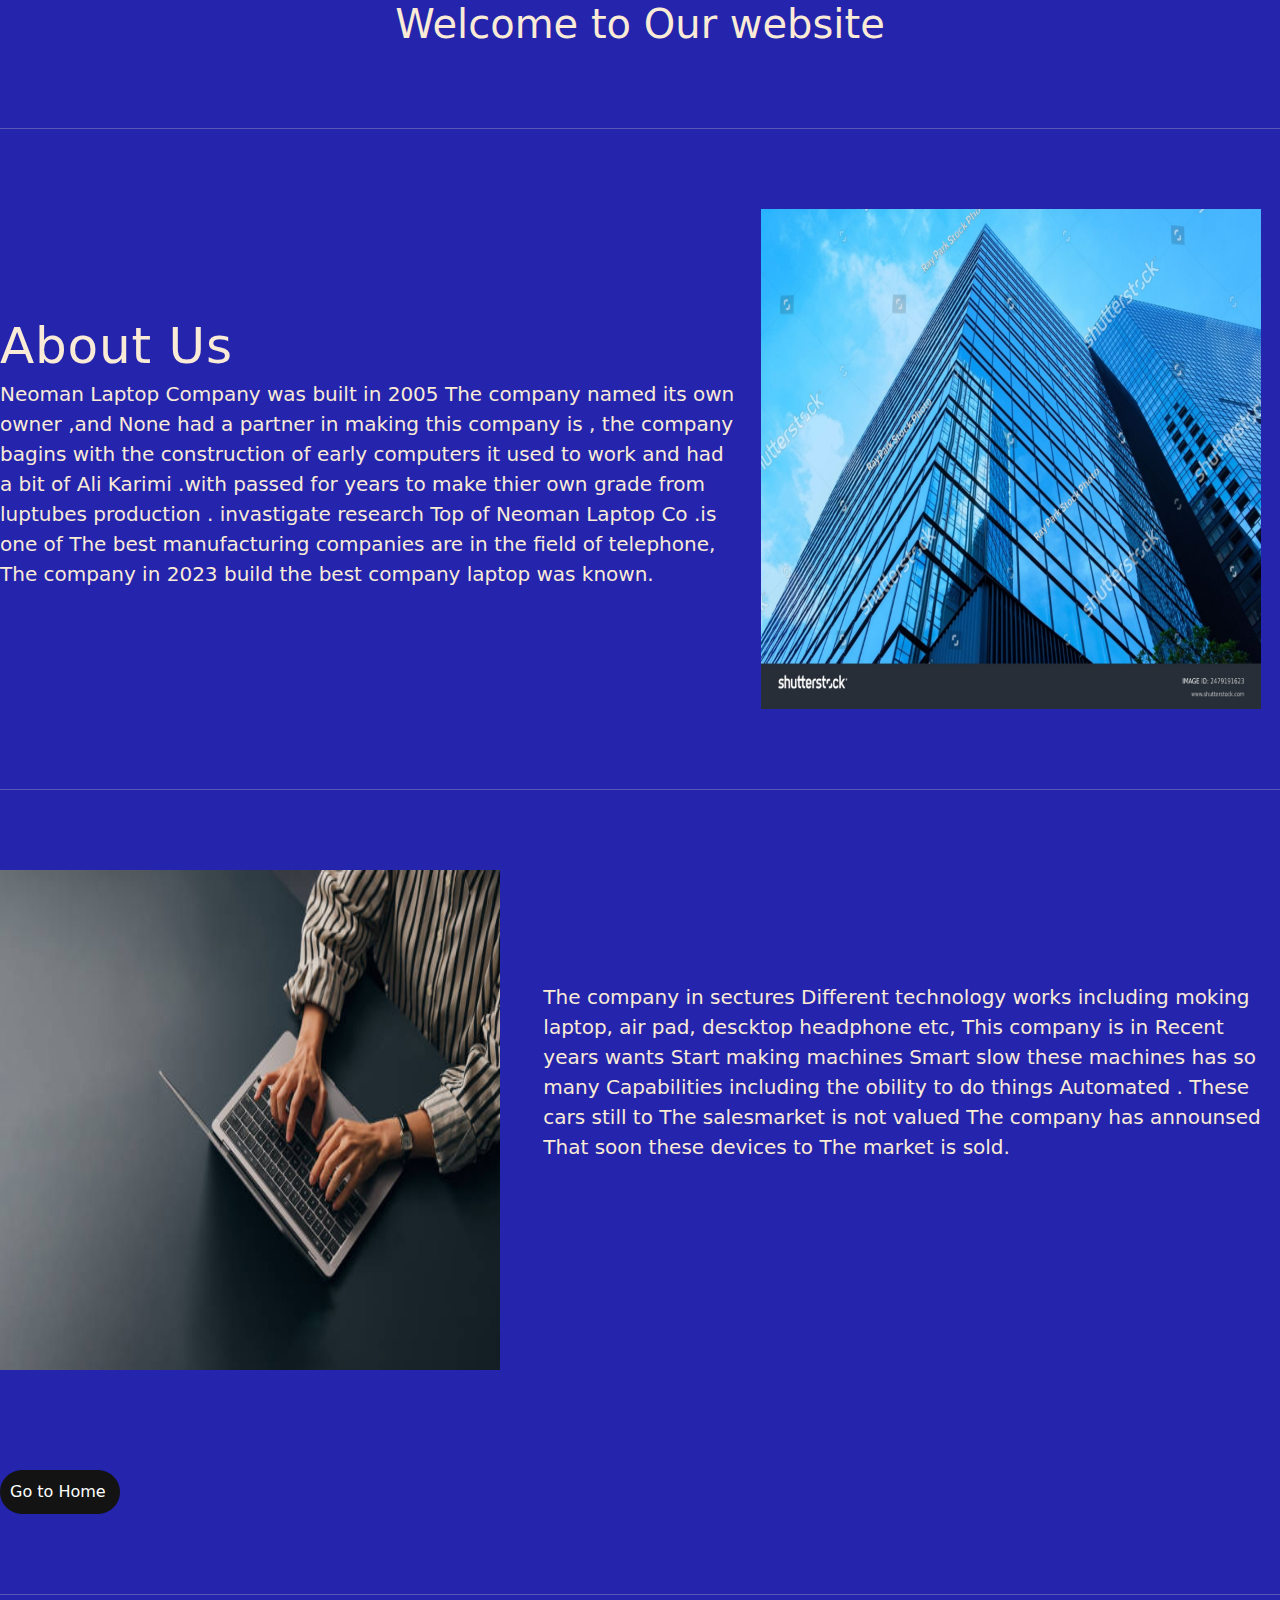
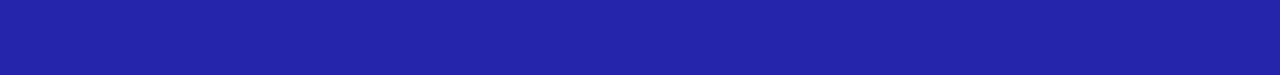
<file: About.html>
<!DOCTYPE html>
<html lang="en">
<head>
    <meta charset="UTF-8">
    <meta name="viewport" content="width=device-width, initial-scale=1.0">
    <title>About</title>
    <link href="https://cdn.jsdelivr.net/npm/bootstrap@5.3.3/dist/css/bootstrap.min.css" rel="stylesheet" integrity="sha384-QWTKZyjpPEjISv5WaRU9OFeRpok6YctnYmDr5pNlyT2bRjXh0JMhjY6hW+ALEwIH" crossorigin="anonymous">
    <script src="https://cdn.jsdelivr.net/npm/bootstrap@5.3.3/dist/js/bootstrap.bundle.min.js" integrity="sha384-YvpcrYf0tY3lHB60NNkmXc5s9fDVZLESaAA55NDzOxhy9GkcIdslK1eN7N6jIeHz" crossorigin="anonymous"></script>
    <link rel="stylesheet" href="css/style.css">
</head>
<body style="background-color: rgba(6, 6, 160, 0.877); color: antiquewhite;">
    <h1 style="text-align: center;">Welcome to Our website</h1>

    <hr class="featurette-divider">

    <div class="row featurette">
        <div class="col-md-7">
          <h2 class="featurette-heading fw-normal lh-1 ">About Us</h2>
          <p class="lead">Neoman Laptop Company was built in 2005 The company named its own owner ,and None had a partner in making this company is ,
            the company bagins with the construction of early computers it used to work and had a bit of Ali Karimi .with passed for years to make thier own grade from luptubes production
            . invastigate research Top of Neoman Laptop Co .is one of The best manufacturing companies are in the field of telephone,
          The company in 2023 build the best company laptop was known.</p>
        </div>
        <div class="col-md-5">
            <img src="images/About1.JPG" alt="" width="500px" height="500px">
          </div>
      </div>
  
      <hr class="featurette-divider">
      <div class="row featurette">
        <div class="col-md-7 order-md-2">
          <h2 class="featurette-heading fw-normal lh-1"></h2>
          <p class="lead">The company in sectures Different technology works including moking laptop, air pad, descktop headphone etc,
            This company is in Recent years wants Start making machines Smart slow these machines has so many Capabilities  including the
            obility to do things Automated . These cars still to The salesmarket is not  valued
            The company has announsed That soon these devices to The market is sold.  </p>         
        </div>
        <div class="col-md-5 order-md-1">
          <img src="images/About3.JPG" alt="" width="500px" height="500px">
          </div>
      </div>
      
        <div class="col-md-5 order-md-1">
            <a href="index.html" class="prev" >Go to Home</a>
        </div>
      </div>
      

      <hr class="featurette-divider">
  </div>
</body>
</html>
</file>
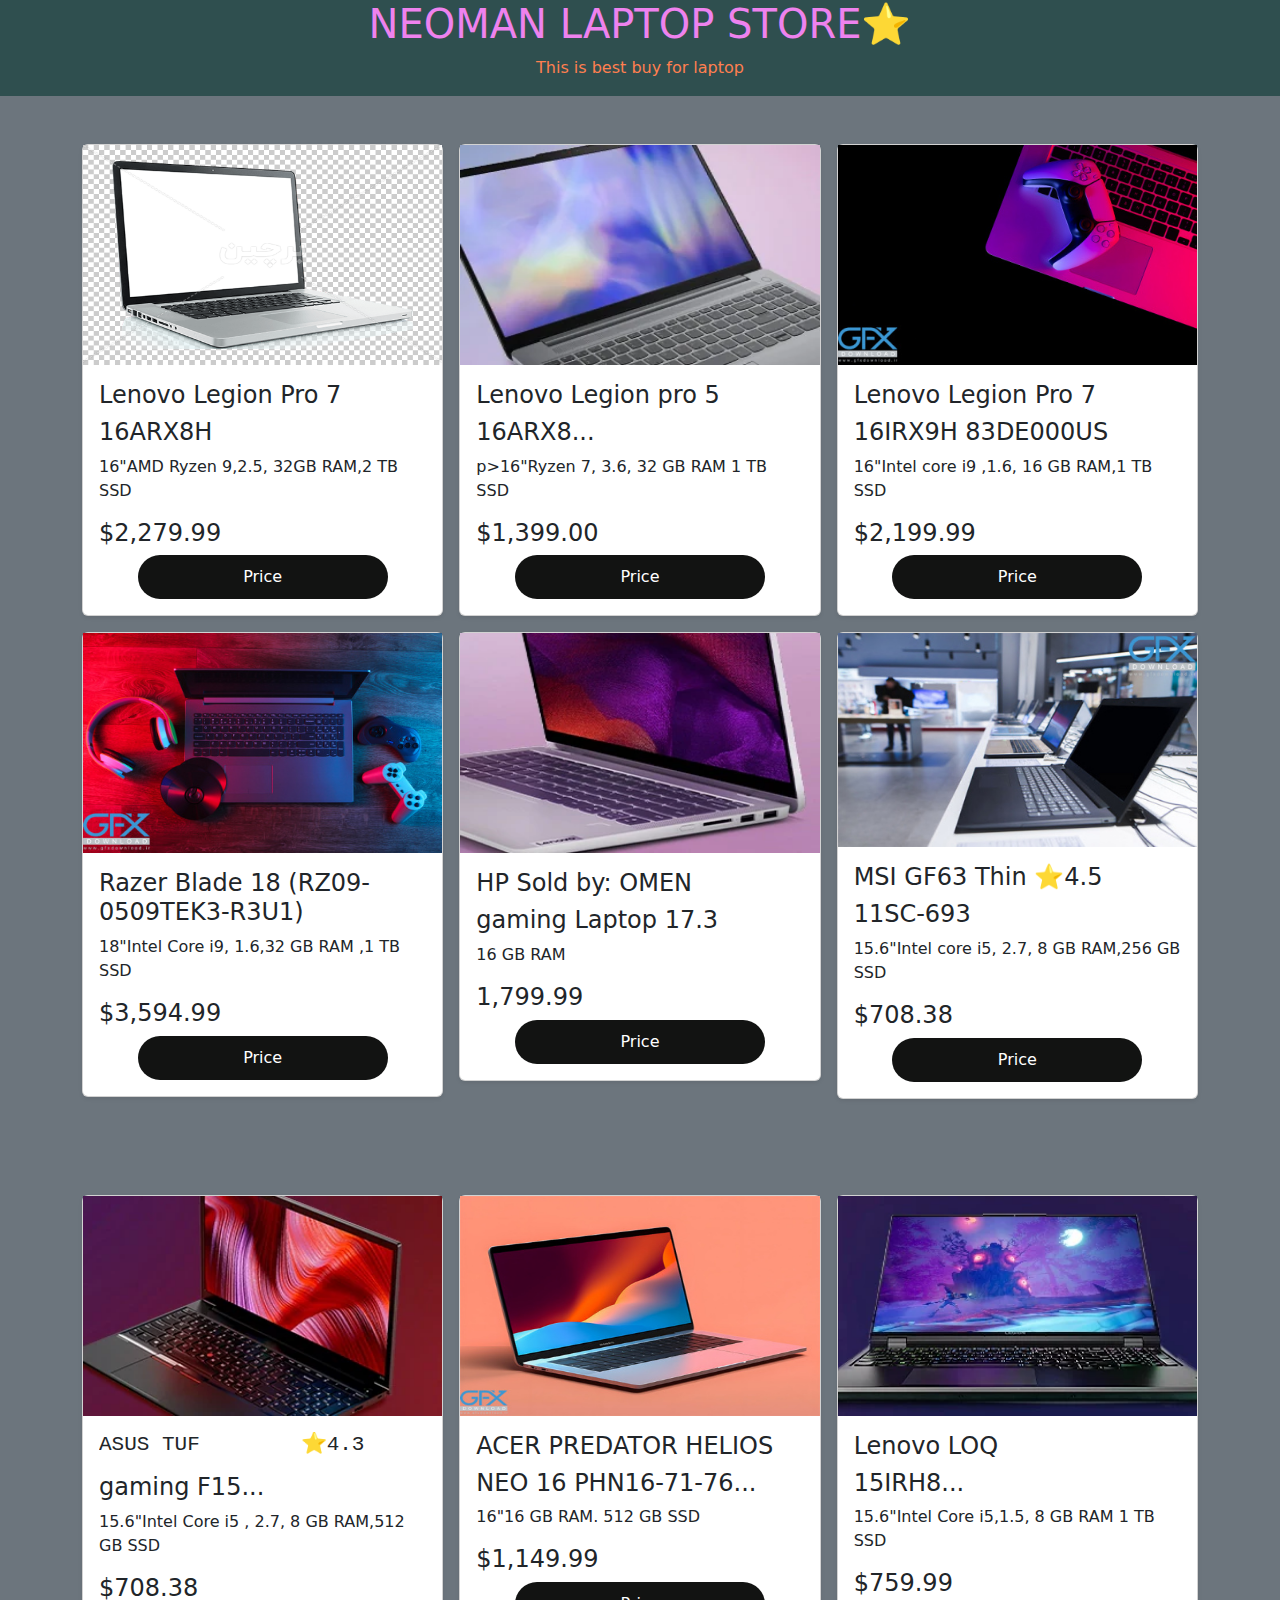
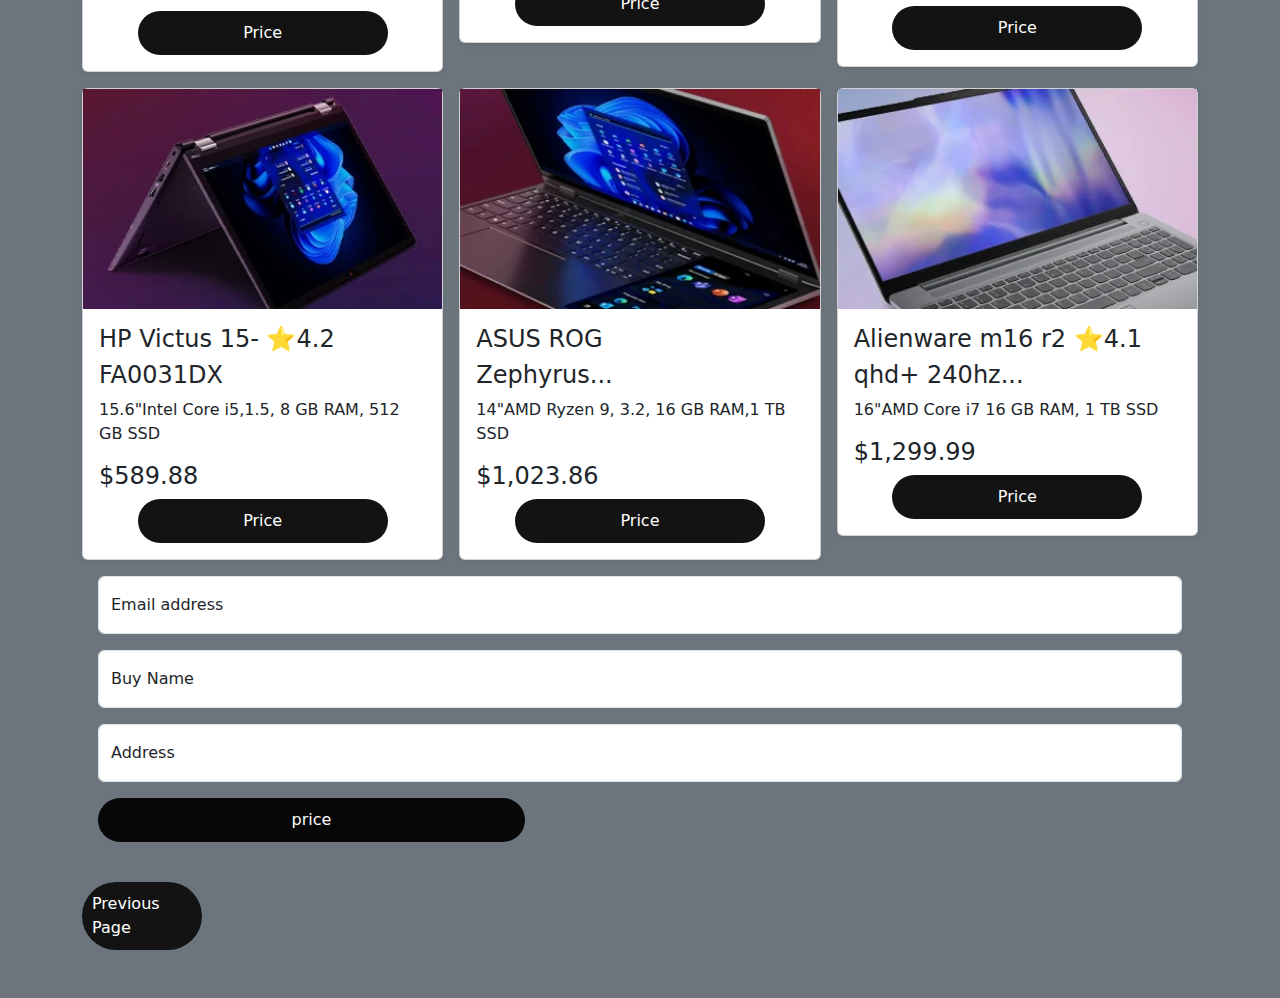
<file: Services.html>
<!DOCTYPE html>
<html lang="en">
<head>
    <meta charset="UTF-8">
    <meta name="viewport" content="width=device-width, initial-scale=1.0">
    <title>Services</title>
    <link href="https://cdn.jsdelivr.net/npm/bootstrap@5.3.3/dist/css/bootstrap.min.css" rel="stylesheet" integrity="sha384-QWTKZyjpPEjISv5WaRU9OFeRpok6YctnYmDr5pNlyT2bRjXh0JMhjY6hW+ALEwIH" crossorigin="anonymous">
    <script src="https://cdn.jsdelivr.net/npm/bootstrap@5.3.3/dist/js/bootstrap.bundle.min.js" integrity="sha384-YvpcrYf0tY3lHB60NNkmXc5s9fDVZLESaAA55NDzOxhy9GkcIdslK1eN7N6jIeHz" crossorigin="anonymous"></script>
    <link rel="stylesheet" href="css/style.css">
</head>
<body style="background-color: darkslategrey;">
    <h1 style="text-align: center; color:violet;">NEOMAN LAPTOP STORE⭐ </h1>
    <p style="color:coral; text-align: center;"> This is best buy for laptop</p>
    <div class="album py-5 bg-bod-tertiary bg-secondary">
        <div class="container">
          <div class="row row-cols-1 row-cols-sm-2 row-cols-md-3 g-3">
            <div class="col">
              <div class="card shadow-sm">
                <img src="images/lp1.png" alt="" height="220px">
                <div class="card-body">
                  <h4>Lenovo Legion Pro 7</h4>
                  <h4>16ARX8H</h4>
                  <p class="card-text">16"AMD Ryzen 9,2.5, 32GB RAM,2 TB SSD</p>
                  <h4>$2,279.99</h4>
                  <div class="d-flex justify-content-center align-items-center">
                    <a href="#price" class="price"id="#Price">Price</a>
                  </div>
                </div>
              </div>
            </div>
            <div class="col" >
              <div class="card shadow-sm">
                <img src="images/lap5.jpg" alt="" height="220px">
                <div class="card-body">
                  <h4>Lenovo Legion pro 5</h4>
                  <h4>16ARX8...</h4>
                   p>16"Ryzen 7, 3.6, 32 GB RAM 1 TB SSD</p>
                  <h4>$1,399.00</h4>
                  <div class="d-flex justify-content-center align-items-center">
                    <a href="#price" class="price"id="#Price">Price</a>
                  </div>
                </div>
              </div>
            </div>
            <div class="col">
              <div class="card shadow-sm">
                <img src="images/lap6.jpg" alt="" height="220px">
                <div class="card-body">
                  <h4>Lenovo Legion Pro 7</h4>
                  <h4>16IRX9H 83DE000US </h4>
                  <p>16"Intel core i9 ,1.6, 16 GB RAM,1 TB SSD</p>
                  <h4>$2,199.99</h4>
                  <div class="d-flex justify-content-center align-items-center">
                    <a href="#price" class="price">Price</a>
                  </div>
                </div>
              </div>
            </div>
    
            <div class="col">
              <div class="card shadow-sm">
                <img src="images/lap7.jpg" alt="" height="220px">
                <div class="card-body">
                  <h4>Razer Blade 18 (RZ09-0509TEK3-R3U1)</h4>
                  <p>18"Intel Core i9, 1.6,32 GB RAM ,1 TB SSD </p>
                  <h4>$3,594.99</h4>
                  <div class="d-flex justify-content-center align-items-center">
                    <a href="#price" class="price">Price</a>
                  </div>
                </div>
              </div>
            </div>
            <div class="col">
              <div class="card shadow-sm">
                <img src="images/lap8.jpg" alt="" height="220px">
                <div class="card-body">
                  <h4>HP Sold by: OMEN</h4>
                  <h4>gaming Laptop 17.3</h4>
                  <p>16 GB RAM</p>
                  <h4>1,799.99</h4>
                  <div class="d-flex justify-content-center align-items-center">
                    <a href="#price" class="price">Price</a>
                  </div>
                </div>
              </div>
            </div>
            <div class="col">
              <div class="card shadow-sm">
                  <img src="images/lap9.jpg" alt="" height="214px">
                  <div class="card-body">
                    <h4>MSI GF63 Thin   ⭐4.5</h4>
                    <h4>11SC-693</h4>
                  <p class="card-text">15.6"Intel core i5, 2.7, 8 GB RAM,256 GB SSD</p>
                  <h4>$708.38</h4>
                  <div class="d-flex justify-content-center align-items-center">
                    <a href="#price" class="price">Price</a>
                  </div>
                  </div>
              </div>
            </div>
          </div>
        </div>
      </div>
      <div class="album py-5 bg-bod-tertiary bg-secondary">
        <div class="container">
          <div class="row row-cols-1 row-cols-sm-2 row-cols-md-3 g-3">
            <div class="col">
              <div class="card shadow-sm">
                <img src="images/lap11.jpg" alt="" height="220px">
                <div class="card-body">
                  <h4><pre>ASUS TUF        ⭐4.3</pre></h4>
                  <h4>gaming F15...</h4>
                  <p>15.6"Intel Core i5 , 2.7, 8 GB RAM,512 GB SSD</p>
                  <h4>$708.38</h4>
                  <div class="d-flex justify-content-center align-items-center">
                    <a href="#price" class="price">Price</a>
                  </div>
                </div>
              </div>
            </div>
            <div class="col" >
              <div class="card shadow-sm">
                <img src="images/lap12.jpg" alt="" height="220px" height="220px">
                <div class="card-body">
                  <h4>ACER PREDATOR HELIOS</h4>
                  <h4>NEO 16 PHN16-71-76...</h4>
                  <p>16"16 GB RAM. 512 GB SSD</p>
                  <h4>$1,149.99</h4>
                  <div class="d-flex justify-content-center align-items-center">
                    <a href="#price" class="price">Price</a>
                  </div>
                </div>
              </div>
            </div>
            <div class="col">
              <div class="card shadow-sm">
                <img src="images/lap13.jpg" alt="" height="220px">
                <div class="card-body">
                  <h4>Lenovo LOQ</h4>
                  <h4>15IRH8...</h4>
                  <p>15.6"Intel Core i5,1.5, 8 GB RAM 1 TB SSD</p>
                  <h4>$759.99</h4>
                  <div class="d-flex justify-content-center align-items-center">
                    <a href="#price" class="price">Price</a>
                  </div>
                </div>
              </div>
            </div>
    
            <div class="col">
              <div class="card shadow-sm">
                <img src="images/lap14.jpg" alt="" height="220px">
                <div class="card-body">
                  <h4>HP Victus 15- ⭐4.2</h4>
                  <h4>FA0031DX</h4>
                  <p>15.6"Intel Core i5,1.5, 8 GB RAM, 512 GB SSD</p>
                  <h4>$589.88</h4>
                  <div class="d-flex justify-content-center align-items-center">
                    <a href="#price" class="price">Price</a>
                  </div>
                </div>
              </div>
            </div>
            <div class="col">
              <div class="card shadow-sm">
                  <img src="images/lap4.jpg" alt="" height="220px">
                <div class="card-body">
                 <h4>ASUS ROG </h4>
                 <h4>Zephyrus...</h4>
                 <p>14"AMD Ryzen 9, 3.2, 16 GB RAM,1 TB SSD</p>
                 <h4>$1,023.86</h4>
                <div class="d-flex justify-content-center align-items-center">
                  <a href="#price" class="price">Price</a>
                </div>
                </div>
              </div>
            </div>
            <div class="col">
              <div class="card shadow-sm">
                  <img src="images/lap5.jpg" alt="" height="220px">
                <div class="card-body">
                 <h4>Alienware m16 r2 ⭐4.1</h4>
                 <h4>qhd+ 240hz...</h4>
                 <p>16"AMD Core i7  16 GB RAM, 1 TB SSD</p>
                 <h4>$1,299.99</h4>
                <div class="d-flex justify-content-center align-items-center">
                  <a href="#price" class="price">Price</a>
                </div>
                </div>
              </div>
            </div>            
          </div>
          <div class="bd-example m-3 border-1">    
            <form>
              <div class="form-floating mb-3">
                <input type="email" class="form-control" id="floatingInput" placeholder="name@example.com">
                <label for="floatingInput">Email address</label>
              </div>
              <div class="form-floating mb-3">
                <input type="password" class="form-control" id="floatingPassword" placeholder="Password">
                <label for="floatingPassword">Buy Name</label>
              </div>
              <div class="form-floating mb-3">
                <input type="email" class="form-control" id="floatingInput" placeholder="name@example.com">
                <label for="floatingInput"> Address </label>
              </div>
              <div class="form-floating mb-3">
                <a href="" class="Price" id="price">price</a>
              </div>
            </form>
          </div>
          <a href="index.html" class="prev">Previous Page</a>
        </div>
      </div>
 
</body>
</html>
</file>
<file: css/style.css>
body{
    margin: 0;
    padding: 0;
  }
 .carousel {
  margin-bottom: 4rem;
}
/* Since positioning the image, we need to help out the caption */
.carousel-caption {
  bottom: 3rem;
  z-index: 10;
}

/* Declare heights because of positioning of img element */
.carousel-item {
  height: 32rem;
}
.navbar{
       padding: 0 0 2rem;
}
.nav-item{
      padding: 0 18px;
}
.nav-link{
     font-size: 1.2rem;
     font-family: 'Franklin Gothic Medium', 'Arial Narrow', Arial, sans-serif;
}

.btn1{
  background-color: black;
  color: aliceblue;
}

#home{
  background-color: rgb(30, 31, 29);
  border-radius: 7px;
  color: antiquewhite;
}

#home:hover{
  background-color: antiquewhite;
  color: black;
  text-shadow: 3px 4px 5px gray;
}

#title{
    background-color: #ff4c68;
    padding: 3% 15%;
    color: #fff;
}

.image{
  height: 50px;
  width: 55px; 
  border-radius: 25px;
}
.section-padding{
  padding-top: 140px;
  padding-bottom: 140px;
}

.img{
  max-width: 100%;
  height: 100%;
}

/*about section*/
#about{
  background-color: #fcfcfc;
}
.section-title .line{
    width: 60px;
    height: 4px;
    background-color:#4e57d4;
    margin: 16px auto 24px auto;
}
 
.section-title p{
    max-width: 500px;
    margin-left: auto;
    margin-right: auto;
}
.prev{
  margin-top: 100px;
  display:block;
  text-decoration: none;
  color: #fff;
  width: 120px;
  padding: 10px;
  background-color: rgb(18, 19, 18);
  border-radius: 100px;
}
.prev:hover{
    background-color: #fff;
    color: black;
    text-shadow: 3px 2px 3px gray;
}

.about{
  width: 250px;
  text-align: center;
  text-decoration: none;
  color: #fff;
  padding: 10px;
  background-color: rgb(18, 19, 18);
  border-radius: 100px;
}
/* Space out the Bootstrap <hr> more */
.featurette-divider {
  margin: 5rem 0; 
  background-color: aqua;
}

/* Thin out the marketing headings */  
/* rtl:begin:remove */
.featurette-heading {
  letter-spacing: .05rem;
}

.price{
  
  width: 250px;
  text-align: center;
  text-decoration: none;
  color: #fff;
  padding: 10px;
  background-color: rgb(18, 19, 18);
  border-radius: 100px;
  }

  .Price{
    float: left;
    width: 427px;
    text-align: center;
    text-decoration: none;
    color: #fcfcfc;
    padding: 10px;
    background-color: #070707;
    border-radius: 100px;
  }

.nav{
  border-bottom: 5px solid #ededf5;
}
footer{
  padding:30px 40px;
  display:flex;
  justify-content:space-between;
  align-items: center;
  background: #baa7ec;
}
.social-media{display:flex;color:#000}

.social-link{margin-right: 10px;color:#080808;text-decoration: none;}

.contact-info{
color: #070707;
font-weight: bold;
}
footer  ul li a{
   text-decoration: none;
   color: #080808;

}
footer ul{
  list-style-type:none;
  font-weight: bold;
}

.b-example-divider {
  width: 100%;
  height: 3rem;
  background-color: rgba(0, 0, 0, .1);
  border: solid rgba(0, 0, 0, .15);
  border-width: 1px 0;
  box-shadow: inset 0 .5em 1.5em rgba(0, 0, 0, .1), inset 0 .125em .5em rgba(0, 0, 0, .15);
}

/* rtl:end:remove */

/* RESPONSIVE CSS
-------------------------------------------------- */

@media (min-width: 40em) {
  /* Bump up size of carousel content */
  .carousel-caption p {
    margin-bottom: 1.25rem;
    font-size: 1.25rem;
    line-height: 1.4;
  }

  .featurette-heading {
    font-size: 50px;
  }
}

@media (min-width: 62em) {
  .featurette-heading {
    margin-top: 7rem;
  }
}
</file>
